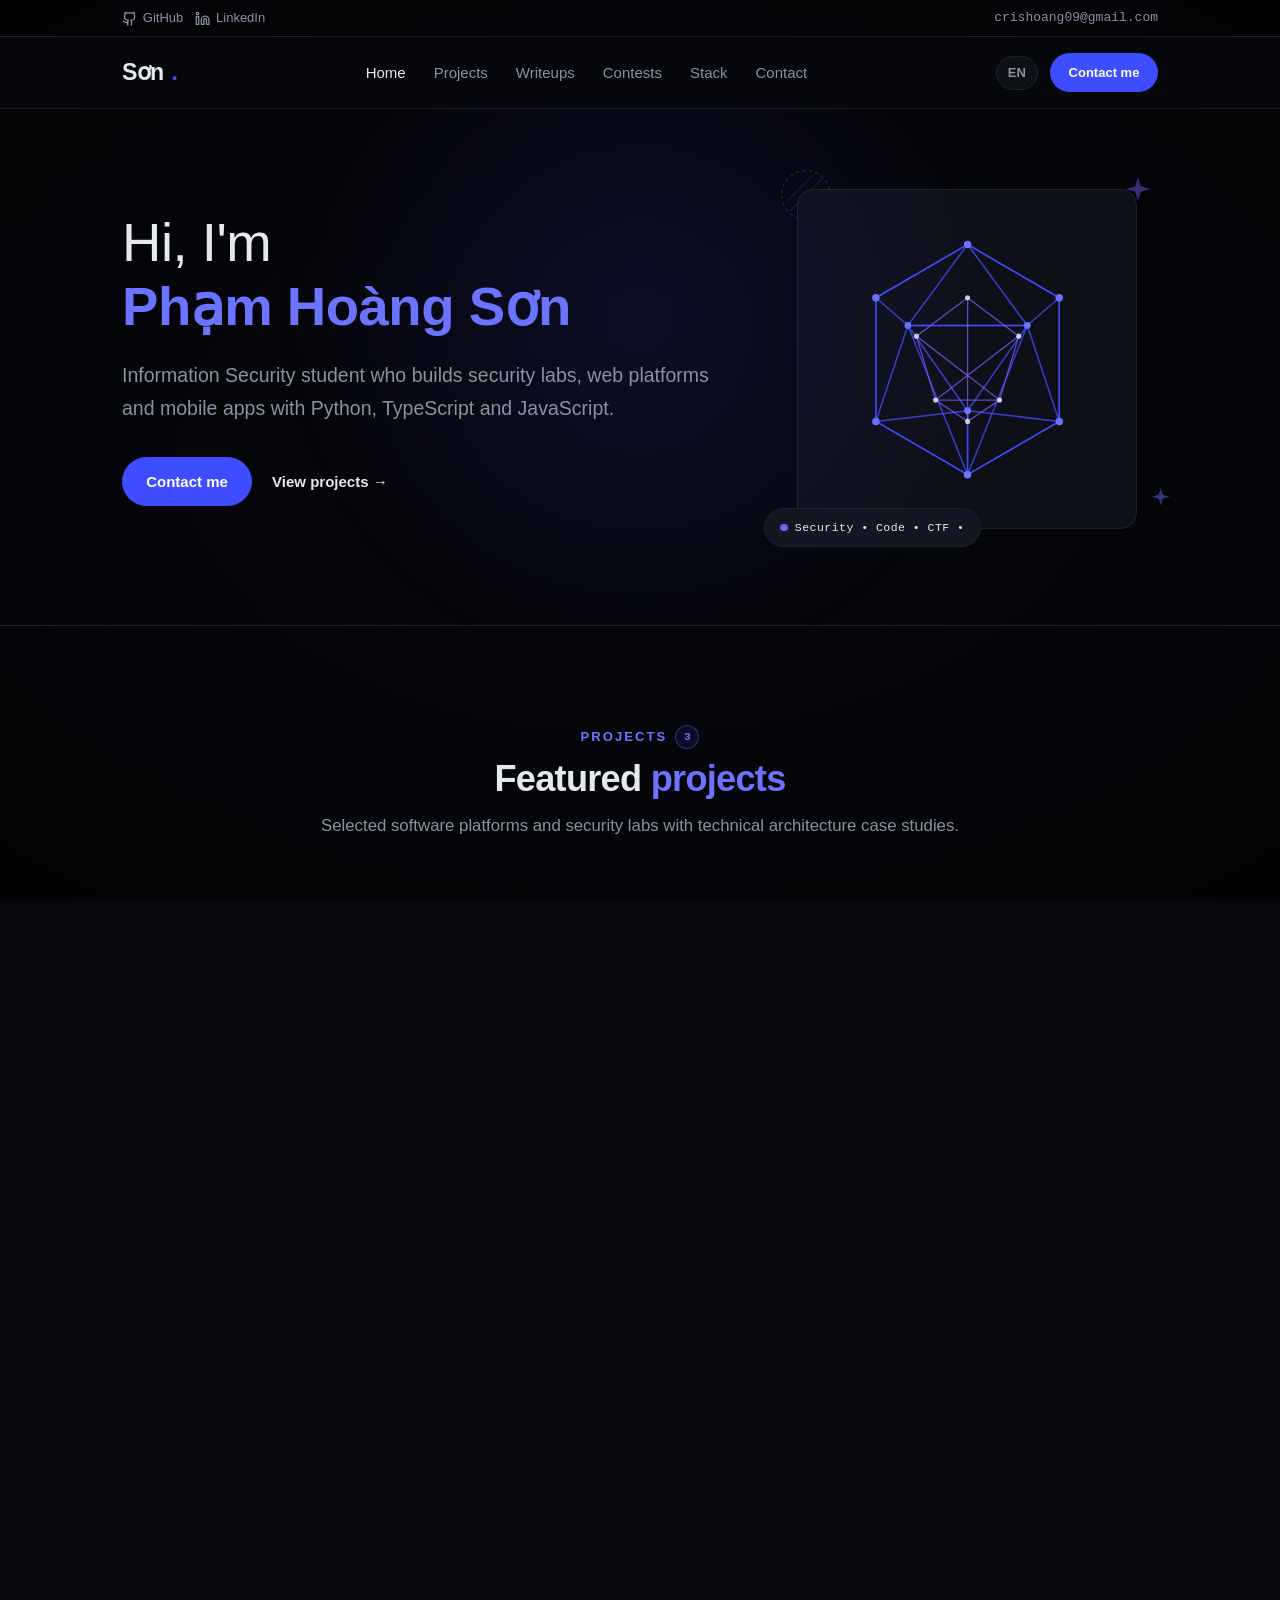
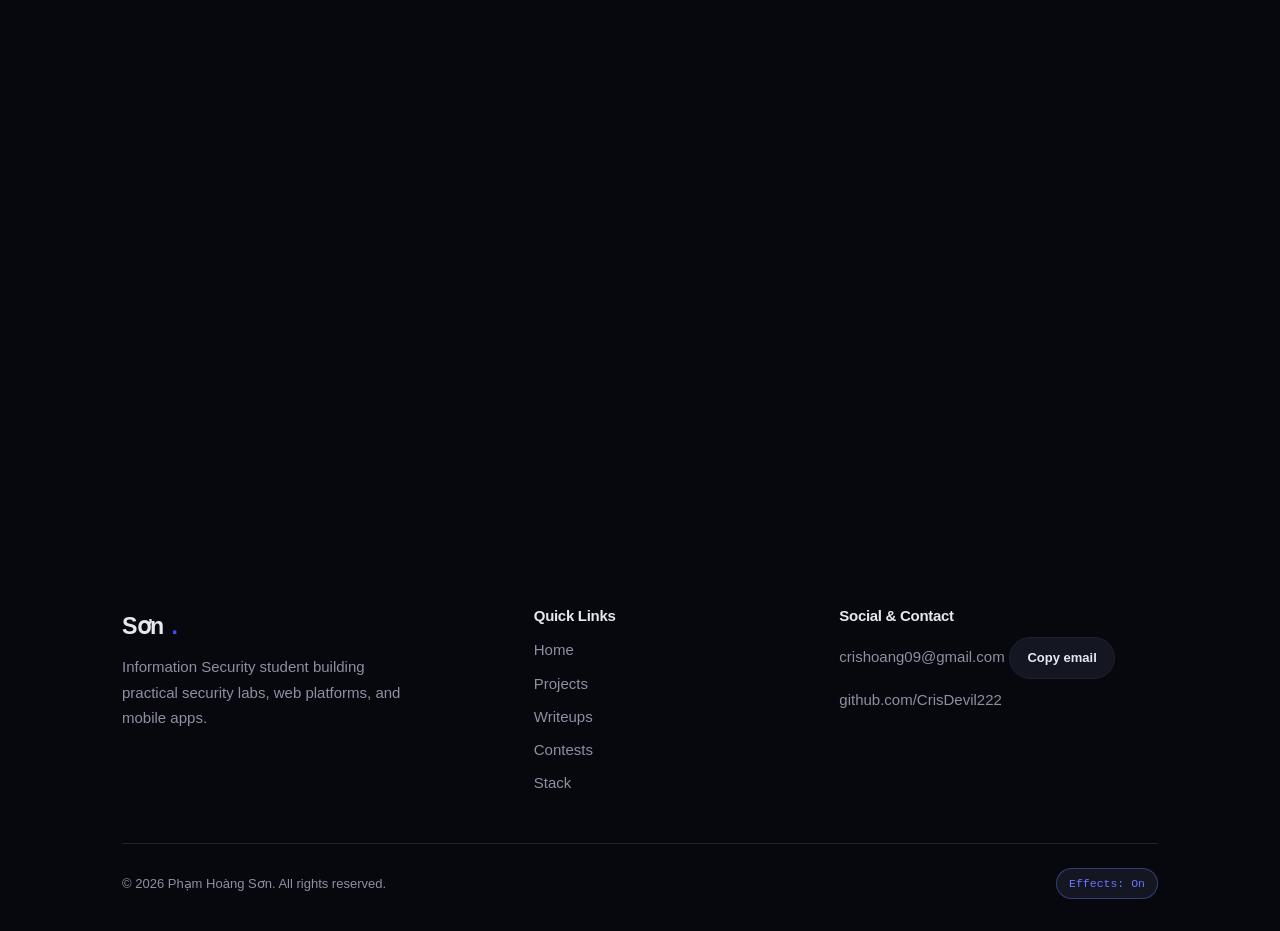
<file: index.html>
<!DOCTYPE html>
<html lang="en">
<head>
  <meta charset="UTF-8">
  <meta name="viewport" content="width=device-width, initial-scale=1.0">
  <meta http-equiv="Content-Security-Policy" content="default-src 'self'; script-src 'self'; style-src 'self' https://fonts.googleapis.com; font-src 'self' https://fonts.gstatic.com; img-src 'self' data: https://crisdevil222.github.io; connect-src 'self' https://api.github.com; base-uri 'self'; form-action 'self'; object-src 'none'">
  <title>Phạm Hoàng Sơn | Information Security Student &amp; Developer</title>
  <meta name="description" content="Portfolio of Phạm Hoàng Sơn — Information Security student who builds security labs, web platforms and mobile apps with Python, TypeScript and JavaScript.">
  <meta name="author" content="Phạm Hoàng Sơn">
  <meta name="theme-color" content="#07080d">
  <link rel="canonical" href="https://crisdevil222.github.io/">
  <link rel="icon" href="favicon.svg" type="image/svg+xml">

  <!-- Open Graph -->
  <meta property="og:type" content="website">
  <meta property="og:site_name" content="Phạm Hoàng Sơn — Portfolio">
  <meta property="og:title" content="Phạm Hoàng Sơn | Information Security Student &amp; Developer">
  <meta property="og:description" content="Information Security student who builds security labs, web platforms and mobile apps with Python, TypeScript and JavaScript.">
  <meta property="og:url" content="https://crisdevil222.github.io/">
  <meta property="og:image" content="https://crisdevil222.github.io/og-image.png">
  <meta property="og:image:width" content="1200">
  <meta property="og:image:height" content="630">
  <meta property="og:image:alt" content="Phạm Hoàng Sơn — Information Security student and Developer">

  <!-- Twitter Card -->
  <meta name="twitter:card" content="summary_large_image">
  <meta name="twitter:title" content="Phạm Hoàng Sơn | Information Security Student &amp; Developer">
  <meta name="twitter:description" content="Information Security student who builds security labs, web platforms and mobile apps with Python, TypeScript and JavaScript.">
  <meta name="twitter:image" content="https://crisdevil222.github.io/og-image.png">

  <!-- Fonts: Space Grotesk (headings), Inter (body), JetBrains Mono (tech tags) -->
  <link rel="preconnect" href="https://fonts.googleapis.com">
  <link rel="preconnect" href="https://fonts.gstatic.com" crossorigin>
  <link rel="stylesheet" href="https://fonts.googleapis.com/css2?family=Inter:wght@400;500;600&amp;family=JetBrains+Mono:wght@400;500;600&amp;family=Space+Grotesk:wght@300;500;600;700&amp;display=swap">

  <!-- Stylesheets -->
  <link rel="stylesheet" href="assets/css/base.css">
  <link rel="stylesheet" href="assets/css/layout.css">
  <link rel="stylesheet" href="assets/css/components.css">

  <!-- JSON-LD Structured Data (Person) -->
  <script type="application/ld+json">
  {
    "@context": "https://schema.org",
    "@type": "Person",
    "name": "Phạm Hoàng Sơn",
    "url": "https://crisdevil222.github.io/",
    "jobTitle": "Information Security Student & Developer",
    "email": "mailto:crishoang09@gmail.com",
    "sameAs": [
      "https://github.com/CrisDevil222"
    ],
    "knowsAbout": [
      "Information Security",
      "Python",
      "TypeScript",
      "JavaScript",
      "Next.js",
      "Flask",
      "Docker",
      "PostgreSQL"
    ]
  }
  </script>
</head>
<body>
  <canvas id="code-rain-canvas" class="code-rain-canvas" aria-hidden="true"></canvas>
  <div class="code-rain-vignette" aria-hidden="true"></div>
  <a href="#main-content" class="skip-link" data-i18n="skipToContent">Skip to main content</a>
  <div id="scroll-progress" class="scroll-progress" aria-hidden="true"></div>

  <!-- 1. TOP UTILITY BAR -->
  <div class="utility-bar">
    <div class="container utility-inner">
      <div class="utility-socials">
        <a href="https://github.com/CrisDevil222" data-github-link class="utility-icon-link" target="_blank" rel="noopener noreferrer" aria-label="GitHub profile">
          <svg viewBox="0 0 24 24" fill="none" stroke="currentColor" stroke-width="2" stroke-linecap="round" stroke-linejoin="round" aria-hidden="true">
            <path d="M15 22v-4a4.8 4.8 0 0 0-1-3.5c3 0 6-2 6-5.5.08-1.25-.27-2.48-1-3.5.28-1.15.28-2.35 0-3.5 0 0-1 0-3 1.5-2.64-.5-5.36-.5-8 0C6 2 5 2 5 2c-.3 1.15-.3 2.35 0 3.5A5.403 5.403 0 0 0 4 9c0 3.5 3 5.5 6 5.5-.39.49-.68 1.05-.85 1.65-.17.6-.22 1.23-.15 1.85v4"></path>
            <path d="M9 18c-4.51 2-5-2-7-2"></path>
          </svg>
          <span>GitHub</span>
        </a>

        <a id="utility-linkedin" href="https://linkedin.com" class="utility-icon-link" target="_blank" rel="noopener noreferrer" aria-label="LinkedIn profile" hidden>
          <svg viewBox="0 0 24 24" fill="none" stroke="currentColor" stroke-width="2" stroke-linecap="round" stroke-linejoin="round" aria-hidden="true">
            <path d="M16 8a6 6 0 0 1 6 6v7h-4v-7a2 2 0 0 0-2-2 2 2 0 0 0-2 2v7h-4v-7a6 6 0 0 1 6-6z"></path>
            <rect x="2" y="9" width="4" height="12"></rect>
            <circle cx="4" cy="4" r="2"></circle>
          </svg>
          <span>LinkedIn</span>
        </a>
      </div>

      <div class="utility-right">
        <a href="#contact" data-mailto-link class="utility-email" data-email-text>crishoang09 [at] gmail.com</a>
      </div>
    </div>
  </div>

  <!-- 2. STICKY NAVBAR -->
  <header class="site-header">
    <div class="container nav-inner">
      <a href="#home" class="brand-logo" aria-label="Sơn — Home">
        <span>Sơn</span><span class="brand-dot" aria-hidden="true">.</span>
      </a>

      <nav aria-label="Primary">
        <ul id="nav-menu" class="nav-menu">
          <li><a href="#home" class="nav-link is-active" data-i18n="nav.home">Home</a></li>
          <li><a href="#projects" class="nav-link" data-i18n="nav.projects">Projects</a></li>
          <li><a href="#writeups" class="nav-link" data-i18n="nav.writeups">Writeups</a></li>
          <li><a href="#contests" class="nav-link" data-i18n="nav.contests">Contests</a></li>
          <li><a href="#stack" class="nav-link" data-i18n="nav.stack">Stack</a></li>
          <li><a href="#contact" class="nav-link" data-i18n="nav.contact">Contact</a></li>
        </ul>
      </nav>

      <div class="nav-actions">
        <button type="button" id="lang-toggle" class="lang-switch-btn" aria-label="Switch language to Vietnamese" data-i18n-aria="nav.toggleLang">
          <span id="lang-toggle-label">EN</span>
        </button>

        <a href="#contact" data-mailto-link class="btn-pill btn-pill-sm" data-i18n="nav.contactMe">Contact me</a>

        <button type="button" id="menu-toggle" class="menu-toggle" aria-expanded="false" aria-controls="nav-menu" aria-label="Toggle navigation menu" data-i18n-aria="nav.toggleMenu">
          <svg viewBox="0 0 24 24" width="20" height="20" fill="none" stroke="currentColor" stroke-width="2" stroke-linecap="round" stroke-linejoin="round" aria-hidden="true">
            <line x1="4" y1="6" x2="20" y2="6"></line>
            <line x1="4" y1="12" x2="20" y2="12"></line>
            <line x1="4" y1="18" x2="20" y2="18"></line>
          </svg>
        </button>
      </div>
    </div>
  </header>

  <main id="main-content">
    <!-- 3. HERO SECTION -->
    <section id="home" class="hero-section" aria-labelledby="hero-heading">
      <div class="container hero-grid">
        <div class="hero-content">
          <h1 id="hero-heading">
            <span class="hero-greeting" data-i18n="hero.greeting">Hi, I'm</span>
            <span id="hero-name" class="hero-name">Phạm Hoàng Sơn</span>
          </h1>

          <p id="hero-bio" class="hero-bio">
            Information Security student who builds security labs, web platforms and mobile apps with Python, TypeScript and JavaScript.
          </p>

          <div class="hero-actions">
            <a href="#contact" data-mailto-link class="btn-pill" data-i18n="hero.ctaPrimary">Contact me</a>
            <a href="#projects" class="link-arrow" data-i18n="hero.ctaSecondary">View projects →</a>
          </div>
        </div>

        <div class="hero-visual-wrap" aria-hidden="true">
          <!-- Static striped circle decoration -->
          <svg class="deco-striped-circle" viewBox="0 0 64 64" fill="none">
            <circle cx="32" cy="32" r="30" stroke="currentColor" stroke-width="1.5" stroke-dasharray="4 4"></circle>
            <line x1="12" y1="52" x2="52" y2="12" stroke="currentColor" stroke-width="1.2"></line>
            <line x1="8" y1="40" x2="40" y2="8" stroke="currentColor" stroke-width="1.2"></line>
            <line x1="24" y1="56" x2="56" y2="24" stroke="currentColor" stroke-width="1.2"></line>
          </svg>

          <!-- Static 4-point star decorations -->
          <svg class="deco-star deco-star-1" viewBox="0 0 24 24" fill="currentColor">
            <path d="M12 0L14.8 9.2L24 12L14.8 14.8L12 24L9.2 14.8L0 12L9.2 9.2L12 0Z"></path>
          </svg>
          <svg class="deco-star deco-star-2" viewBox="0 0 24 24" fill="currentColor">
            <path d="M12 0L14.8 9.2L24 12L14.8 14.8L12 24L9.2 14.8L0 12L9.2 9.2L12 0Z"></path>
          </svg>

          <div id="hero-3d-stage" class="hero-3d-stage">
            <svg id="hero-3d-fallback" class="hero-3d-fallback" viewBox="0 0 260 260" fill="none" aria-hidden="true">
              <!-- Outer Icosahedron Wireframe (#3d4dff) -->
              <g stroke="#3d4dff" stroke-width="1.4" stroke-opacity="0.78" stroke-linejoin="round">
                <polygon points="130,22 216,72 216,188 130,238 44,188 44,72"></polygon>
                <polygon points="130,22 186,98 74,98"></polygon>
                <polygon points="74,98 186,98 130,178"></polygon>
                <polygon points="44,72 74,98 44,188"></polygon>
                <polygon points="216,72 186,98 216,188"></polygon>
                <polygon points="44,188 130,178 130,238"></polygon>
                <polygon points="216,188 130,178 130,238"></polygon>
                <line x1="130" y1="22" x2="44" y2="72"></line>
                <line x1="130" y1="22" x2="216" y2="72"></line>
                <line x1="74" y1="98" x2="130" y2="238"></line>
                <line x1="186" y1="98" x2="130" y2="238"></line>
              </g>
              <!-- Inner Counter-Rotated Polyhedron (#7c5cff) -->
              <g stroke="#7c5cff" stroke-width="1.25" stroke-opacity="0.72" stroke-linejoin="round">
                <polygon points="130,72 178,108 160,168 100,168 82,108"></polygon>
                <line x1="130" y1="72" x2="130" y2="188"></line>
                <line x1="82" y1="108" x2="160" y2="168"></line>
                <line x1="178" y1="108" x2="100" y2="168"></line>
                <line x1="100" y1="168" x2="130" y2="188"></line>
                <line x1="160" y1="168" x2="130" y2="188"></line>
              </g>
              <!-- Glowing Vertex Nodes (#6a74ff) -->
              <g fill="#6a74ff">
                <circle cx="130" cy="22" r="3.5"></circle>
                <circle cx="216" cy="72" r="3.5"></circle>
                <circle cx="216" cy="188" r="3.5"></circle>
                <circle cx="130" cy="238" r="3.5"></circle>
                <circle cx="44" cy="188" r="3.5"></circle>
                <circle cx="44" cy="72" r="3.5"></circle>
                <circle cx="74" cy="98" r="3.2"></circle>
                <circle cx="186" cy="98" r="3.2"></circle>
                <circle cx="130" cy="178" r="3.2"></circle>
              </g>
              <g fill="#e6e8f0" fill-opacity="0.85">
                <circle cx="130" cy="72" r="2.4"></circle>
                <circle cx="178" cy="108" r="2.4"></circle>
                <circle cx="160" cy="168" r="2.4"></circle>
                <circle cx="100" cy="168" r="2.4"></circle>
                <circle cx="82" cy="108" r="2.4"></circle>
                <circle cx="130" cy="188" r="2.4"></circle>
              </g>
            </svg>
          </div>

          <div class="static-seal">
            <span class="static-seal-dot"></span>
            <span>Security • Code • CTF •</span>
          </div>
        </div>
      </div>
    </section>

    <!-- 4. PROJECTS + CASE STUDY SECTION -->
    <section id="projects" class="section reveal" aria-labelledby="projects-heading">
      <div class="container">
        <div class="section-header">
          <div class="kicker-row">
            <span class="section-kicker" data-i18n="projects.kicker">PROJECTS</span>
            <span id="projects-count-badge" class="kicker-count" data-count="3">3</span>
          </div>
          <h2 id="projects-heading" class="section-title">
            <span data-i18n="projects.titlePrefix">Featured </span><span class="text-primary" data-i18n="projects.titleHighlight">projects</span>
          </h2>
          <p class="section-desc" data-i18n="projects.desc">Selected software platforms and security labs with technical architecture case studies.</p>
        </div>

        <div id="projects-grid" class="projects-grid">
          <!-- Static fallback project 1 -->
          <article class="project-card">
            <div class="project-header">
              <div>
                <h3 class="project-title">CyberSec Lab</h3>
                <p class="project-tagline">Security Training &amp; Monitoring Platform</p>
              </div>
            </div>
            <ul class="tech-tags">
              <li class="tech-tag">Python</li>
              <li class="tech-tag">Flask</li>
              <li class="tech-tag">WebSocket</li>
              <li class="tech-tag">scikit-learn</li>
              <li class="tech-tag">Docker</li>
            </ul>
            <ul class="project-bullets">
              <li>Built a cybersecurity platform featuring Red Team labs (XSS, SQLi, Command Injection) and a Blue Team defense dashboard.</li>
              <li>Engineered real-time SOC monitoring over WebSocket alongside an ML-based phishing URL detector and port scanner.</li>
              <li>Secured the platform with TOTP 2FA and RBAC, containerized and deployed via Docker.</li>
            </ul>
            <div class="project-actions">
              <a href="https://github.com/CrisDevil222/cyber-sec-lab" class="btn-outline" target="_blank" rel="noopener noreferrer">Repository</a>
            </div>
            <details class="case-study">
              <summary>View case study</summary>
              <div class="case-study-body">
                <div class="case-study-block">
                  <h4>Problem</h4>
                  <p>Needed a unified environment for practicing offensive web vulnerabilities while observing defensive telemetry in real time.</p>
                </div>
                <div class="case-study-block">
                  <h4>Approach</h4>
                  <p>Separated Red Team vulnerable labs from the Blue Team SOC dashboard and connected live event streams over WebSocket.</p>
                </div>
                <div class="case-study-block">
                  <h4>Key decisions</h4>
                  <p>Implemented TOTP 2FA + RBAC for access control, integrated a scikit-learn model for phishing URL detection alongside a port scanner, and packaged the stack with Docker.</p>
                </div>
              </div>
            </details>
          </article>

          <!-- Static fallback project 2 -->
          <article class="project-card">
            <div class="project-header">
              <div>
                <h3 class="project-title">Math AI Lab</h3>
                <p class="project-tagline">2D/3D Math Visualization Mobile App</p>
              </div>
            </div>
            <ul class="tech-tags">
              <li class="tech-tag">JavaScript</li>
              <li class="tech-tag">Capacitor</li>
              <li class="tech-tag">Swift</li>
              <li class="tech-tag">Groq API</li>
              <li class="tech-tag">GitHub Actions</li>
            </ul>
            <ul class="project-bullets">
              <li>Cross-platform iOS/Android mobile app featuring an interactive 3D spatial geometry viewer and advanced 2D graphing calculator.</li>
              <li>Integrated an LLM assistant (Groq API) to construct 3D geometry scenes from Vietnamese prompts alongside symbolic calculus analysis.</li>
              <li>Authored native Swift plugins for iOS and automated .ipa/.apk release pipelines using GitHub Actions CI/CD.</li>
            </ul>
            <div class="project-actions">
              <a href="https://github.com/CrisDevil222/Math-AI-Lab" class="btn-outline" target="_blank" rel="noopener noreferrer">Repository</a>
            </div>
            <details class="case-study">
              <summary>View case study</summary>
              <div class="case-study-body">
                <div class="case-study-block">
                  <h4>Problem</h4>
                  <p>Visualizing 3D spatial geometry and calculus functions on mobile devices is often cumbersome without natural language input.</p>
                </div>
                <div class="case-study-block">
                  <h4>Approach</h4>
                  <p>Built a cross-platform iOS/Android app with Capacitor combining 3D spatial rendering, 2D graphing, calculus analysis, and an LLM assistant.</p>
                </div>
                <div class="case-study-block">
                  <h4>Key decisions</h4>
                  <p>Used Groq API to generate 3D geometry from Vietnamese prompts, wrote custom Swift plugins for iOS, and automated .ipa/.apk builds via GitHub Actions CI/CD.</p>
                </div>
              </div>
            </details>
          </article>

          <!-- Static fallback project 3 -->
          <article class="project-card">
            <div class="project-header">
              <div>
                <h3 class="project-title">Transport Management System (TMS)</h3>
                <p class="project-tagline">Client Project — Container Logistics Platform</p>
              </div>
              <div class="project-meta-badges">
                <span class="meta-pill meta-pill-client">Client project – demo upon request</span>
              </div>
            </div>
            <ul class="tech-tags">
              <li class="tech-tag">TypeScript</li>
              <li class="tech-tag">Next.js 14+</li>
              <li class="tech-tag">Prisma</li>
              <li class="tech-tag">PostgreSQL</li>
            </ul>
            <ul class="project-bullets">
              <li>Developed a custom logistics platform replacing manual spreadsheet workflows for a container transport business.</li>
              <li>Built core operational modules: shipment tracking, vehicle dispatch, and customer management with dynamic filtering.</li>
              <li>Worked directly with the client to implement automated PDF transport orders and invoice export features.</li>
            </ul>
            <div class="project-actions">
              <a href="#contact" data-mailto-link class="btn-outline">Contact for demo</a>
            </div>
            <details class="case-study">
              <summary>View case study</summary>
              <div class="case-study-body">
                <div class="case-study-block">
                  <h4>Problem</h4>
                  <p>Manual spreadsheet workflows made container tracking, vehicle dispatch, and invoice generation slow and difficult to manage.</p>
                </div>
                <div class="case-study-block">
                  <h4>Approach</h4>
                  <p>Designed a centralized web application with Next.js 14+ and PostgreSQL covering shipment lifecycle tracking, dispatch, and customer records.</p>
                </div>
                <div class="case-study-block">
                  <h4>Key decisions</h4>
                  <p>Used TypeScript and Prisma ORM with PostgreSQL for type-safe data access, added dynamic filtering, and built automated PDF transport orders and billing exports directly from client requirements.</p>
                </div>
              </div>
            </details>
          </article>
        </div>
      </div>
    </section>

    <!-- 5. CTF WRITEUPS SECTION -->
    <section id="writeups" class="section reveal" aria-labelledby="writeups-heading">
      <div class="container">
        <div class="section-header">
          <span class="section-kicker" data-i18n="writeups.kicker">CTF WRITEUPS</span>
          <h2 id="writeups-heading" class="section-title">
            <span data-i18n="writeups.titlePrefix">Technical </span><span class="text-primary" data-i18n="writeups.titleHighlight">writeups</span>
          </h2>
          <p class="section-desc" data-i18n="writeups.desc">Challenge breakdowns and exploit analyses across Web, Forensics, PWN, Reverse Engineering, and AI.</p>
        </div>

        <div class="writeups-controls">
          <div id="writeup-event-filters" class="event-counters" role="group" aria-label="Filter writeups by contest"></div>
          <div id="writeup-category-filters" class="filter-row" role="group" aria-label="Filter writeups by category"></div>
        </div>

        <div id="writeups-list" class="writeups-list">
          <article class="writeup-card">
            <div class="writeup-top">
              <div class="writeup-badges">
                <span class="badge-event">Hacktheon Sejong 2026</span>
                <span class="badge-category">Forensics / Misc</span>
              </div>
              <span class="badge-lang">EN</span>
            </div>
            <h3 class="writeup-title">Plottergeist (Acoustic Side-Channel)</h3>
            <p class="writeup-summary">Reconstructed the flag drawn by a CoreXY plotter by decoding stepper motor packets from a PCAP capture and using audio RMS energy to separate active pen strokes from travel moves.</p>
            <div class="writeup-bottom">
              <ul class="tech-tags">
                <li class="tech-tag">Python</li>
                <li class="tech-tag">Scapy</li>
                <li class="tech-tag">SciPy</li>
                <li class="tech-tag">NumPy</li>
                <li class="tech-tag">Matplotlib</li>
              </ul>
              <a href="https://app.notion.com/p/Forensics-Plottergeist-Acoustic-Side-Channel-Writeup-34d95c7f0a5f80829873f880eae816bd" class="link-arrow" target="_blank" rel="noopener noreferrer">Read writeup →</a>
            </div>
          </article>

          <article class="writeup-card">
            <div class="writeup-top">
              <div class="writeup-badges">
                <span class="badge-event">Hacktheon Sejong 2026</span>
                <span class="badge-category">Web</span>
              </div>
              <span class="badge-lang">EN</span>
            </div>
            <h3 class="writeup-title">SQL Injection – Bypass Login</h3>
            <p class="writeup-summary">Bypassed admin authentication caused by raw f-string SQL query concatenation, documented alongside the remediation using parameterized queries.</p>
            <div class="writeup-bottom">
              <ul class="tech-tags">
                <li class="tech-tag">Python (Flask)</li>
                <li class="tech-tag">SQLite</li>
              </ul>
              <a href="https://app.notion.com/p/Hacktheon-Sejong-2026-34d95c7f0a5f80648a36d2a7a29f72c3" class="link-arrow" target="_blank" rel="noopener noreferrer">Read writeup →</a>
            </div>
          </article>

          <article class="writeup-card">
            <div class="writeup-top">
              <div class="writeup-badges">
                <span class="badge-event">Hacktheon Sejong 2026</span>
                <span class="badge-category">Web</span>
              </div>
              <span class="badge-lang">EN</span>
            </div>
            <h3 class="writeup-title">Dark Harbor</h3>
            <p class="writeup-summary">Chained an SSRF via the build-runner redirect mechanism with a URL-encoding handling flaw across a polyglot microservice architecture to read internal files behind the proxy.</p>
            <div class="writeup-bottom">
              <ul class="tech-tags">
                <li class="tech-tag">Rust proxy</li>
                <li class="tech-tag">Node.js/Fastify</li>
                <li class="tech-tag">Go</li>
                <li class="tech-tag">Python/FastAPI</li>
              </ul>
              <a href="https://app.notion.com/p/Hacktheon-Sejong-2026-34d95c7f0a5f80648a36d2a7a29f72c3" class="link-arrow" target="_blank" rel="noopener noreferrer">Read writeup →</a>
            </div>
          </article>

          <article class="writeup-card">
            <div class="writeup-top">
              <div class="writeup-badges">
                <span class="badge-event">Hacktheon Sejong 2026</span>
                <span class="badge-category">AI / Misc</span>
              </div>
              <span class="badge-lang">EN</span>
            </div>
            <h3 class="writeup-title">Voice Clone</h3>
            <p class="writeup-summary">Performed zero-shot voice cloning from 5 reference audio samples to pass both speaker similarity and speech-to-text verification thresholds (&gt; 0.8).</p>
            <div class="writeup-bottom">
              <ul class="tech-tags">
                <li class="tech-tag">Python</li>
                <li class="tech-tag">Coqui TTS (YourTTS)</li>
                <li class="tech-tag">FFmpeg</li>
                <li class="tech-tag">Miniconda</li>
              </ul>
              <a href="https://app.notion.com/p/Hacktheon-Sejong-2026-34d95c7f0a5f80648a36d2a7a29f72c3" class="link-arrow" target="_blank" rel="noopener noreferrer">Read writeup →</a>
            </div>
          </article>

          <article class="writeup-card">
            <div class="writeup-top">
              <div class="writeup-badges">
                <span class="badge-event">Hacktheon Sejong 2026</span>
                <span class="badge-category">PWN · 250 pts</span>
              </div>
              <span class="badge-lang">EN</span>
            </div>
            <h3 class="writeup-title">Immutable</h3>
            <p class="writeup-summary">Exploited a stack buffer overflow via unbounded scanf("%s") to overwrite an adjacent local variable, bypass the check, and spawn a shell.</p>
            <div class="writeup-bottom">
              <ul class="tech-tags">
                <li class="tech-tag">Python</li>
                <li class="tech-tag">netcat</li>
              </ul>
              <a href="https://app.notion.com/p/Hacktheon-Sejong-2026-34d95c7f0a5f80648a36d2a7a29f72c3" class="link-arrow" target="_blank" rel="noopener noreferrer">Read writeup →</a>
            </div>
          </article>

          <article class="writeup-card">
            <div class="writeup-top">
              <div class="writeup-badges">
                <span class="badge-event">Hacktheon Sejong 2026</span>
                <span class="badge-category">Reverse Engineering</span>
              </div>
              <span class="badge-lang">EN</span>
            </div>
            <h3 class="writeup-title">Recover It!</h3>
            <p class="writeup-summary">Reverse-engineered an index-based XOR transformation over static data tables in the binary and wrote a Python solver to recover the valid input string.</p>
            <div class="writeup-bottom">
              <ul class="tech-tags">
                <li class="tech-tag">Ghidra</li>
                <li class="tech-tag">Python</li>
              </ul>
              <a href="https://app.notion.com/p/Hacktheon-Sejong-2026-34d95c7f0a5f80648a36d2a7a29f72c3" class="link-arrow" target="_blank" rel="noopener noreferrer">Read writeup →</a>
            </div>
          </article>

          <article class="writeup-card">
            <div class="writeup-top">
              <div class="writeup-badges">
                <span class="badge-event">BKISC CTF 2026</span>
                <span class="badge-category">Forensics / Memory Analysis · 280 pts · Medium</span>
              </div>
              <span class="badge-lang">VI</span>
            </div>
            <h3 class="writeup-title">Beautiful Memory</h3>
            <p class="writeup-summary">Analyzed a Windows 10 memory dump, extracting the real flag encoded in UTF-16LE strings while filtering out decoy ASCII flags.</p>
            <div class="writeup-bottom">
              <ul class="tech-tags">
                <li class="tech-tag">file</li>
                <li class="tech-tag">strings</li>
                <li class="tech-tag">Volatility 2</li>
              </ul>
              <a href="https://app.notion.com/p/BKISC-CTF-2026-2a495c7f0a5f80919218c5f149edfa35" class="link-arrow" target="_blank" rel="noopener noreferrer">Read writeup →</a>
            </div>
          </article>

          <article class="writeup-card">
            <div class="writeup-top">
              <div class="writeup-badges">
                <span class="badge-event">BKISC CTF 2026</span>
                <span class="badge-category">Digital Forensics / Network Analysis · 275 pts · Medium–Hard</span>
              </div>
              <span class="badge-lang">VI</span>
            </div>
            <h3 class="writeup-title">Lookout</h3>
            <p class="writeup-summary">Reconstructed a multi-stage attack chain from a malicious Excel DDE payload to PowerShell and Outlook WebView (Specula) C2 persistence, decrypting RC4 traffic.</p>
            <div class="writeup-bottom">
              <ul class="tech-tags">
                <li class="tech-tag">FTK Imager</li>
                <li class="tech-tag">Python</li>
              </ul>
              <a href="https://app.notion.com/p/BKISC-CTF-2026-2a495c7f0a5f80919218c5f149edfa35" class="link-arrow" target="_blank" rel="noopener noreferrer">Read writeup →</a>
            </div>
          </article>
        </div>
      </div>
    </section>

    <!-- 6. CONTESTS TIMELINE SECTION -->
    <section id="contests" class="section reveal" aria-labelledby="contests-heading">
      <div class="container">
        <div class="section-header">
          <span class="section-kicker" data-i18n="contests.kicker">CONTESTS</span>
          <h2 id="contests-heading" class="section-title">
            <span data-i18n="contests.titlePrefix">Competitions &amp; </span><span class="text-primary" data-i18n="contests.titleHighlight">hackathons</span>
          </h2>
          <p class="section-desc" data-i18n="contests.desc">Academic cybersecurity contests, CTF tournaments, and engineering hackathons.</p>
        </div>

        <div class="contests-wrap">
          <ol id="contests-timeline" class="timeline">
            <li class="timeline-item">
              <span class="timeline-dot" aria-hidden="true"></span>
              <div class="timeline-head">
                <h3 class="timeline-title">Cybersecurity Student Contest Vietnam (CSCV)</h3>
                <span class="timeline-years">2025, 2026</span>
              </div>
              <p class="timeline-desc">National student cybersecurity competition featuring Jeopardy and Attack-Defense CTF rounds.</p>
            </li>
            <li class="timeline-item">
              <span class="timeline-dot" aria-hidden="true"></span>
              <div class="timeline-head">
                <h3 class="timeline-title">RMIT Hackathon</h3>
                <span class="timeline-years">2025, 2026</span>
              </div>
              <p class="timeline-desc">2025 (Certificate of Participation), 2026 — Team software engineering and rapid prototyping competition.</p>
              <details class="case-study contest-project-details">
                <summary>View hackathon project &amp; case study</summary>
                <div class="contest-project-body">
                  <div class="contest-project-header">
                    <h4 class="contest-project-title">ClubFund Guard</h4>
                    <p class="contest-project-category">Challenge 2 "UNLOCKED" by Tide (Prototype with TideCloak, where no single admin, organization, or AI can bypass the rules).</p>
                  </div>
                  <p class="contest-project-summary">
                    AI assistant for student club finances: AI reads ledgers and drafts expense proposals but NEVER executes transactions autonomously; funds can only be disbursed after approval from 2 out of 3 managers. Spending authority is a designated role; granting this role creates a TideCloak change request requiring a 2/3 administrator quorum approved from their respective browsers in Tide enclaves. The API verifies DPoP-bound tokens and returns 403 if the role is missing, leaving an immutable audit trail.
                  </p>
                  <div class="contest-project-limitations">
                    <strong>Limitations: </strong>
                    <span>AI assistant is a rule-based mock implementation, and financial data is simulated. Real LLMs and live money are not integrated.</span>
                  </div>
                  <ul class="tech-tags">
                    <li class="tech-tag">TideCloak</li>
                    <li class="tech-tag">Next.js</li>
                    <li class="tech-tag">Node.js</li>
                    <li class="tech-tag">JavaScript</li>
                    <li class="tech-tag">Docker</li>
                  </ul>
                  <div class="project-actions">
                    <a href="https://tide.org/unlocked/" class="btn-outline" target="_blank" rel="noopener noreferrer">Event page</a>
                    <a href="https://github.com/CrisDevil222/hackathon" class="btn-outline" target="_blank" rel="noopener noreferrer">Repo</a>
                    <a href="https://github.com/CrisDevil222/hackathon/blob/main/Video.mp4" class="btn-pill btn-pill-sm" target="_blank" rel="noopener noreferrer">Demo video</a>
                  </div>
                  <div class="case-study-body">
                    <div class="case-study-block">
                      <h4>Problem</h4>
                      <p>Student clubs traditionally rely on a single treasurer, and autonomous AI acting alone only magnifies operational risk.</p>
                    </div>
                    <div class="case-study-block">
                      <h4>Approach</h4>
                      <p>Separated operational responsibilities: AI drafts proposals, humans make governance decisions, and cryptography enforces authorization.</p>
                    </div>
                    <div class="case-study-block">
                      <h4>Key decisions</h4>
                      <p>Treated disbursement authority as an explicit role, utilized TideCloak's 2/3 decentralized quorum instead of trusted server flags, and validated DPoP cryptographic tokens at the API gateway.</p>
                    </div>
                  </div>
                </div>
              </details>
            </li>
            <li class="timeline-item">
              <span class="timeline-dot" aria-hidden="true"></span>
              <div class="timeline-head">
                <h3 class="timeline-title">Hacktheon Sejong 2026</h3>
                <span class="timeline-years">2026</span>
              </div>
              <p class="timeline-desc">International university cybersecurity competition covering Web, Forensics, PWN, Reverse Engineering, and AI challenges.</p>
              <a href="#writeups" class="timeline-writeup-link">6 challenge writeups (Web, Forensics, PWN, Reverse, AI) →</a>
            </li>
            <li class="timeline-item">
              <span class="timeline-dot" aria-hidden="true"></span>
              <div class="timeline-head">
                <h3 class="timeline-title">BKISC CTF 2026</h3>
                <span class="timeline-years">2026</span>
              </div>
              <p class="timeline-desc">Capture The Flag competition focusing on Memory Forensics, Disk Forensics, and Network Incident Analysis.</p>
              <a href="#writeups" class="timeline-writeup-link">2 forensics writeups →</a>
            </li>
            <li class="timeline-item">
              <span class="timeline-dot" aria-hidden="true"></span>
              <div class="timeline-head">
                <h3 class="timeline-title">Other Domestic &amp; International CTF Competitions</h3>
                <span class="timeline-years">Ongoing</span>
              </div>
              <p class="timeline-desc">Regularly practicing and competing in Web Exploitation, Reverse Engineering, and Digital Forensics.</p>
            </li>
          </ol>
        </div>
      </div>
    </section>

    <!-- 7. STACK (4 SPECIALITY CARDS) -->
    <section id="stack" class="section reveal" aria-labelledby="stack-heading">
      <div class="container">
        <div class="section-header">
          <span class="section-kicker" data-i18n="stack.kicker">SPECIALITIES</span>
          <h2 id="stack-heading" class="section-title">
            <span data-i18n="stack.titlePrefix">Tech </span><span class="text-primary" data-i18n="stack.titleHighlight">stack</span>
          </h2>
          <p class="section-desc" data-i18n="stack.desc">Languages, frameworks, database systems, and developer tooling used across my work.</p>
        </div>

        <div id="stack-grid" class="stack-grid">
          <div class="speciality-card">
            <div class="speciality-icon" aria-hidden="true">
              <svg viewBox="0 0 24 24" fill="none" stroke="currentColor" stroke-width="2" stroke-linecap="round" stroke-linejoin="round"><path d="m16 18 6-6-6-6"></path><path d="m8 6-6 6 6 6"></path></svg>
            </div>
            <h3 class="speciality-title">Languages</h3>
            <ul class="tech-tags">
              <li class="tech-tag">Python</li>
              <li class="tech-tag">TypeScript</li>
              <li class="tech-tag">JavaScript</li>
              <li class="tech-tag">SQL</li>
              <li class="tech-tag">Swift</li>
            </ul>
          </div>

          <div class="speciality-card">
            <div class="speciality-icon" aria-hidden="true">
              <svg viewBox="0 0 24 24" fill="none" stroke="currentColor" stroke-width="2" stroke-linecap="round" stroke-linejoin="round"><path d="m12 2 10 5-10 5-10-5 10-5Z"></path><path d="m2 12 10 5 10-5"></path><path d="m2 17 10 5 10-5"></path></svg>
            </div>
            <h3 class="speciality-title">Frameworks &amp; Libs</h3>
            <ul class="tech-tags">
              <li class="tech-tag">Flask</li>
              <li class="tech-tag">Next.js</li>
              <li class="tech-tag">Node.js</li>
              <li class="tech-tag">Prisma</li>
              <li class="tech-tag">scikit-learn</li>
              <li class="tech-tag">Capacitor</li>
              <li class="tech-tag">WebSocket</li>
            </ul>
          </div>

          <div class="speciality-card">
            <div class="speciality-icon" aria-hidden="true">
              <svg viewBox="0 0 24 24" fill="none" stroke="currentColor" stroke-width="2" stroke-linecap="round" stroke-linejoin="round"><path d="M12 8c4.97 0 9-1.34 9-3s-4.03-3-9-3-9 1.34-9 3 4.03 3 9 3Z"></path><path d="M3 5v14c0 1.66 4.03 3 9 3s9-1.34 9-3V5"></path><path d="M3 12c0 1.66 4.03 3 9 3s9-1.34 9-3"></path></svg>
            </div>
            <h3 class="speciality-title">Data</h3>
            <ul class="tech-tags">
              <li class="tech-tag">PostgreSQL</li>
            </ul>
          </div>

          <div class="speciality-card">
            <div class="speciality-icon" aria-hidden="true">
              <svg viewBox="0 0 24 24" fill="none" stroke="currentColor" stroke-width="2" stroke-linecap="round" stroke-linejoin="round"><path d="m4 17 6-6-6-6"></path><path d="M12 19h8"></path></svg>
            </div>
            <h3 class="speciality-title">DevOps &amp; Tools</h3>
            <ul class="tech-tags">
              <li class="tech-tag">Docker</li>
              <li class="tech-tag">Git</li>
              <li class="tech-tag">GitHub Actions (CI/CD)</li>
              <li class="tech-tag">Linux (Kali/Ubuntu)</li>
              <li class="tech-tag">VS Code</li>
              <li class="tech-tag">Groq API (LLM integration)</li>
            </ul>
          </div>
        </div>
      </div>
    </section>

    <!-- 8. PRE-FOOTER CTA BAND -->
    <section id="contact" class="cta-band reveal" aria-labelledby="cta-heading">
      <div class="container">
        <div class="cta-box">
          <h2 id="cta-heading" class="section-title">
            <span data-i18n="cta.titlePrefix">Want to </span><span class="text-primary" data-i18n="cta.titleHighlight">work together?</span>
          </h2>
          <p class="section-desc" data-i18n="cta.desc">Available for software engineering and information security internship opportunities.</p>
          <a href="#contact" data-mailto-link class="btn-pill" data-i18n="cta.button">Contact me</a>
        </div>
      </div>
    </section>
  </main>

  <!-- 9. MULTI-COLUMN FOOTER -->
  <footer class="site-footer">
    <div class="container">
      <div class="footer-grid">
        <div>
          <a href="#home" class="brand-logo" aria-label="Sơn — Home">
            <span>Sơn</span><span class="brand-dot" aria-hidden="true">.</span>
          </a>
          <p class="footer-tagline" data-i18n="footer.tagline">
            Information Security student building practical security labs, web platforms, and mobile apps.
          </p>
        </div>

        <div>
          <h3 class="footer-col-title" data-i18n="footer.quickLinks">Quick Links</h3>
          <ul class="footer-list">
            <li><a href="#home" data-i18n="nav.home">Home</a></li>
            <li><a href="#projects" data-i18n="nav.projects">Projects</a></li>
            <li><a href="#writeups" data-i18n="nav.writeups">Writeups</a></li>
            <li><a href="#contests" data-i18n="nav.contests">Contests</a></li>
            <li><a href="#stack" data-i18n="nav.stack">Stack</a></li>
          </ul>
        </div>

        <div>
          <h3 class="footer-col-title" data-i18n="footer.contactTitle">Social &amp; Contact</h3>
          <ul class="footer-list">
            <li>
              <a href="#contact" data-mailto-link data-email-text>crishoang09 [at] gmail.com</a>
              <button type="button" data-copy-email class="btn-outline" data-i18n="footer.copyEmail">Copy email</button>
              <span id="copy-status" class="copy-status" role="status" aria-live="polite"></span>
            </li>
            <li>
              <a href="https://github.com/CrisDevil222" data-github-link target="_blank" rel="noopener noreferrer">github.com/CrisDevil222</a>
            </li>
          </ul>
        </div>
      </div>

      <div class="footer-bottom">
        <p>&copy; 2026 Phạm Hoàng Sơn. <span data-i18n="footer.rights">All rights reserved.</span></p>
        <button type="button" id="effects-toggle" class="effects-toggle-btn" aria-pressed="true">Effects: On</button>
      </div>
    </div>
  </footer>

  <script src="assets/js/code-rain.js" defer></script>
  <script src="assets/js/effects.js" defer></script>
  <script src="assets/js/main.js" defer></script>
</body>
</html>
</file>
<file: assets/css/base.css>
/* ==========================================================================
   BASE.CSS — Minimalist Dark Indigo Design Tokens, Typography & Reset
   ========================================================================== */

:root {
  color-scheme: dark;

  /* Core Palette (Dark-only) */
  --bg: #07080d;
  --surface: #0e1017;
  --surface-2: #141722;
  --border: #1e2230;
  --text: #e6e8f0;
  --muted: #8b90a3;
  --primary: #3d4dff;
  --primary-soft: #6a74ff;
  --violet: #7c5cff;

  /* Supporting Tokens */
  --bg-glass: rgba(7, 8, 13, 0.88);
  --primary-tint: rgba(61, 77, 255, 0.12);
  --primary-border: rgba(106, 116, 255, 0.4);
  --violet-tint: rgba(124, 92, 255, 0.12);
  --success: #34d399;

  /* Fonts: Space Grotesk (headings), Inter (body), JetBrains Mono (tech tags) */
  --font-display: "Space Grotesk", -apple-system, BlinkMacSystemFont, "Segoe UI", sans-serif;
  --font-sans: "Inter", -apple-system, BlinkMacSystemFont, "Segoe UI", Roboto, sans-serif;
  --font-mono: "JetBrains Mono", ui-monospace, SFMono-Regular, Menlo, Consolas, monospace;

  /* Fluid Type Scale with clamp() */
  --text-xs: clamp(0.75rem, 0.72rem + 0.12vw, 0.8125rem);
  --text-sm: clamp(0.85rem, 0.82rem + 0.16vw, 0.9375rem);
  --text-base: clamp(0.96rem, 0.92rem + 0.18vw, 1.05rem);
  --text-lg: clamp(1.08rem, 1.01rem + 0.3vw, 1.22rem);
  --text-xl: clamp(1.22rem, 1.12rem + 0.45vw, 1.45rem);
  --text-2xl: clamp(1.65rem, 1.38rem + 1.1vw, 2.35rem);
  --text-hero: clamp(2.15rem, 1.65rem + 2.2vw, 3.5rem);

  /* Spacing System */
  --space-1: 0.25rem;
  --space-2: 0.5rem;
  --space-3: 0.75rem;
  --space-4: 1rem;
  --space-5: 1.25rem;
  --space-6: 1.5rem;
  --space-8: 2rem;
  --space-10: 2.5rem;
  --space-12: 3rem;
  --space-16: 4rem;
  --space-20: 5rem;
  --space-24: 6rem;

  /* Dimensions & Radii */
  --container-max: 1100px;
  --nav-height: 4.5rem;
  --radius-sm: 8px;
  --radius-md: 14px;
  --radius-lg: 16px;
  --radius-pill: 9999px;

  /* Short, Subtle Transitions (150–200ms) */
  --transition: 180ms ease;
}

/* Reset */
*,
*::before,
*::after {
  box-sizing: border-box;
  margin: 0;
  padding: 0;
}

html {
  scroll-behavior: smooth;
  scroll-padding-top: calc(var(--nav-height) + var(--space-4));
  -webkit-text-size-adjust: 100%;
  text-size-adjust: 100%;
}

body {
  min-height: 100vh;
  display: flex;
  flex-direction: column;
  background-color: var(--bg);
  color: var(--text);
  font-family: var(--font-sans);
  font-size: var(--text-base);
  line-height: 1.68;
  overflow-x: hidden;
}

/* Background code-rain canvas & central vignette */
.code-rain-canvas {
  position: fixed;
  inset: 0;
  width: 100vw;
  height: 100vh;
  z-index: -2;
  pointer-events: none;
}

.code-rain-vignette {
  position: fixed;
  inset: 0;
  width: 100vw;
  height: 100vh;
  z-index: -1;
  pointer-events: none;
  background: radial-gradient(
    ellipse 85% 75% at 50% 50%,
    rgba(7, 8, 13, 0.88) 0%,
    rgba(7, 8, 13, 0.65) 55%,
    rgba(7, 8, 13, 0.28) 100%
  );
}

main {
  flex: 1;
}

h1,
h2,
h3,
h4 {
  font-family: var(--font-display);
  line-height: 1.2;
  letter-spacing: -0.02em;
  color: var(--text);
}

a {
  color: var(--text);
  text-decoration: none;
  transition: color var(--transition), border-color var(--transition), background-color var(--transition);
}

a:hover {
  color: var(--primary-soft);
}

ul,
ol {
  list-style: none;
}

img,
svg {
  display: block;
  max-width: 100%;
}

button {
  font: inherit;
  color: inherit;
  background: none;
  border: none;
  cursor: pointer;
}

/* Keyboard Focus Ring */
:focus-visible {
  outline: 2px solid var(--primary-soft);
  outline-offset: 3px;
  border-radius: 4px;
}

/* Skip to Content Link */
.skip-link {
  position: fixed;
  top: -100%;
  left: var(--space-4);
  z-index: 1000;
  padding: var(--space-2) var(--space-5);
  background-color: var(--primary);
  color: #ffffff;
  font-family: var(--font-display);
  font-weight: 600;
  font-size: var(--text-sm);
  border-radius: var(--radius-pill);
  transition: top var(--transition);
}

.skip-link:focus {
  top: var(--space-3);
  color: #ffffff;
}

.sr-only {
  position: absolute;
  width: 1px;
  height: 1px;
  padding: 0;
  margin: -1px;
  overflow: hidden;
  clip: rect(0, 0, 0, 0);
  white-space: nowrap;
  border: 0;
}

::selection {
  background-color: var(--primary);
  color: #ffffff;
}

/* Subtle Scroll Reveal (Max 8px upward shift, once only) */
.reveal {
  opacity: 0;
  transform: translateY(8px);
  transition: opacity 280ms ease, transform 280ms ease;
}

.reveal.is-revealed {
  opacity: 1;
  transform: translateY(0);
}

/* Strictly disable all motion when prefers-reduced-motion: reduce */
@media (prefers-reduced-motion: reduce) {
  html {
    scroll-behavior: auto !important;
  }

  *,
  *::before,
  *::after {
    animation-duration: 0.01ms !important;
    animation-iteration-count: 1 !important;
    transition-duration: 0.01ms !important;
    scroll-behavior: auto !important;
  }

  .reveal {
    opacity: 1 !important;
    transform: none !important;
    transition: none !important;
  }
}
</file>
<file: assets/css/layout.css>
/* ==========================================================================
   LAYOUT.CSS — Utility Bar, Sticky Navbar, Section Grids & Multi-Column Footer
   ========================================================================== */

.container {
  width: 100%;
  max-width: var(--container-max);
  margin-inline: auto;
  padding-inline: var(--space-4);
}

@media (min-width: 768px) {
  .container {
    padding-inline: var(--space-8);
  }
}

/* --- 1. Top Utility Bar --- */
.utility-bar {
  background-color: transparent;
  border-bottom: 1px solid var(--border);
  font-size: var(--text-xs);
  color: var(--muted);
  padding-block: 0.45rem;
}

.utility-inner {
  display: flex;
  align-items: center;
  justify-content: space-between;
  gap: var(--space-4);
}

.utility-socials {
  display: flex;
  align-items: center;
  gap: var(--space-3);
}

.utility-icon-link {
  display: inline-flex;
  align-items: center;
  gap: 0.35rem;
  color: var(--muted);
  transition: color var(--transition);
}

.utility-icon-link:hover {
  color: var(--text);
}

.utility-icon-link svg {
  width: 0.95rem;
  height: 0.95rem;
}

.utility-right {
  display: flex;
  align-items: center;
  gap: var(--space-3);
  min-width: 0;
}

.utility-email {
  color: var(--muted);
  font-family: var(--font-mono);
  font-size: var(--text-xs);
  white-space: nowrap;
  overflow: hidden;
  text-overflow: ellipsis;
}

.utility-email:hover {
  color: var(--text);
}

/* --- 2. Sticky Navbar --- */
.site-header {
  position: sticky;
  top: 0;
  z-index: 100;
  height: var(--nav-height);
  background-color: var(--bg-glass);
  backdrop-filter: blur(12px);
  -webkit-backdrop-filter: blur(12px);
  border-bottom: 1px solid var(--border);
}

.nav-inner {
  height: 100%;
  display: flex;
  align-items: center;
  justify-content: space-between;
  gap: var(--space-4);
}

.brand-logo {
  display: inline-flex;
  align-items: center;
  gap: var(--space-2);
  font-family: var(--font-display);
  font-size: var(--text-xl);
  font-weight: 700;
  color: var(--text);
  letter-spacing: -0.03em;
}

.brand-logo:hover {
  color: var(--text);
}

.brand-dot {
  color: var(--primary);
}

.nav-menu {
  position: fixed;
  top: var(--nav-height);
  left: 0;
  right: 0;
  background-color: var(--surface);
  border-bottom: 1px solid var(--border);
  padding: var(--space-4);
  display: none;
  flex-direction: column;
  gap: var(--space-2);
}

.nav-menu.is-open {
  display: flex;
}

.nav-link {
  display: block;
  padding: var(--space-2) var(--space-3);
  font-size: var(--text-sm);
  font-weight: 500;
  color: var(--muted);
  border-radius: var(--radius-sm);
  transition: color var(--transition);
}

.nav-link:hover,
.nav-link.is-active {
  color: var(--text);
}

.nav-actions {
  display: flex;
  align-items: center;
  gap: var(--space-3);
}

.menu-toggle {
  display: inline-flex;
  align-items: center;
  justify-content: center;
  width: 2.4rem;
  height: 2.4rem;
  border-radius: var(--radius-sm);
  border: 1px solid var(--border);
  background-color: var(--surface);
  color: var(--text);
  transition: border-color var(--transition);
}

.menu-toggle:hover {
  border-color: var(--primary);
}

@media (min-width: 900px) {
  .menu-toggle {
    display: none;
  }

  .nav-menu {
    position: static;
    display: flex;
    flex-direction: row;
    align-items: center;
    background: transparent;
    border: none;
    padding: 0;
    gap: var(--space-1);
  }
}

/* --- Sections & Centered Section Headers --- */
.section {
  padding-block: var(--space-16);
  border-bottom: 1px solid var(--border);
}

@media (min-width: 768px) {
  .section {
    padding-block: var(--space-24);
  }
}

.section-header {
  text-align: center;
  max-width: 660px;
  margin-inline: auto;
  margin-bottom: var(--space-12);
}

.section-kicker {
  display: inline-block;
  font-family: var(--font-display);
  font-size: var(--text-xs);
  font-weight: 600;
  text-transform: uppercase;
  letter-spacing: 0.16em;
  color: var(--primary-soft);
  margin-bottom: var(--space-2);
}

.section-title {
  font-size: var(--text-2xl);
  font-weight: 700;
  color: var(--text);
  margin-bottom: var(--space-3);
}

.text-primary {
  color: var(--primary-soft);
}

.section-desc {
  color: var(--muted);
  font-size: var(--text-base);
}

/* --- 3. Hero Section Layout --- */
.hero-section {
  position: relative;
  padding-block: var(--space-12) var(--space-16);
  border-bottom: 1px solid var(--border);
  overflow: hidden;
}

@media (min-width: 768px) {
  .hero-section {
    padding-block: var(--space-20) var(--space-24);
  }
}

.hero-grid {
  display: grid;
  grid-template-columns: 1fr;
  gap: var(--space-10);
  align-items: center;
}

@media (min-width: 860px) {
  .hero-grid {
    grid-template-columns: 1.35fr 0.85fr;
    gap: var(--space-12);
  }
}

/* --- 4. Projects Grid --- */
.projects-grid {
  display: grid;
  grid-template-columns: 1fr;
  gap: var(--space-6);
}

/* --- 5. CTF Writeups List --- */
.writeups-list {
  display: flex;
  flex-direction: column;
  gap: var(--space-4);
}

/* --- 6. Contests Timeline --- */
.contests-wrap {
  max-width: 780px;
  margin-inline: auto;
}

/* --- 7. Tech Stack 4-Card Specialities Grid --- */
.stack-grid {
  display: grid;
  grid-template-columns: 1fr;
  gap: var(--space-6);
}

@media (min-width: 640px) {
  .stack-grid {
    grid-template-columns: repeat(2, 1fr);
  }
}

@media (min-width: 1024px) {
  .stack-grid {
    grid-template-columns: repeat(4, 1fr);
  }
}

/* --- 8. Pre-Footer CTA Band --- */
.cta-band {
  padding-block: var(--space-16);
  border-bottom: 1px solid var(--border);
}

/* --- 9. Multi-Column Footer --- */
.site-footer {
  background-color: transparent;
  padding-top: var(--space-16);
  padding-bottom: var(--space-8);
}

.footer-grid {
  display: grid;
  grid-template-columns: 1fr;
  gap: var(--space-8);
  padding-bottom: var(--space-12);
  border-bottom: 1px solid var(--border);
}

@media (min-width: 768px) {
  .footer-grid {
    grid-template-columns: 1.4fr 1fr 1.2fr;
    gap: var(--space-10);
  }
}

.footer-bottom {
  padding-top: var(--space-6);
  display: flex;
  flex-wrap: wrap;
  align-items: center;
  justify-content: space-between;
  gap: var(--space-4);
  font-size: var(--text-xs);
  color: var(--muted);
}
</file>
<file: assets/css/components.css>
/* ==========================================================================
   COMPONENTS.CSS — Buttons, Hero Frame, Cards, Case Study, Writeups & Stack
   ========================================================================== */

/* --- Buttons & Links --- */
.btn-pill {
  display: inline-flex;
  align-items: center;
  justify-content: center;
  gap: var(--space-2);
  padding: 0.7rem 1.45rem;
  background-color: var(--primary);
  color: #ffffff;
  font-family: var(--font-display);
  font-size: var(--text-sm);
  font-weight: 600;
  border-radius: var(--radius-pill);
  border: 1px solid var(--primary);
  transition: background-color var(--transition), border-color var(--transition);
  white-space: nowrap;
}

.btn-pill:hover {
  background-color: var(--primary-soft);
  border-color: var(--primary-soft);
  color: #ffffff;
}

.btn-pill-sm {
  padding: 0.48rem 1.1rem;
  font-size: var(--text-xs);
}

.btn-outline {
  display: inline-flex;
  align-items: center;
  justify-content: center;
  gap: var(--space-2);
  padding: 0.55rem 1.1rem;
  background-color: var(--surface-2);
  color: var(--text);
  font-family: var(--font-display);
  font-size: var(--text-xs);
  font-weight: 600;
  border-radius: var(--radius-pill);
  border: 1px solid var(--border);
  transition: border-color var(--transition), color var(--transition);
  white-space: nowrap;
}

.btn-outline:hover {
  border-color: var(--primary);
  color: var(--primary-soft);
}

.btn-outline svg,
.btn-pill svg {
  width: 0.95rem;
  height: 0.95rem;
  flex-shrink: 0;
}

.link-arrow {
  display: inline-flex;
  align-items: center;
  gap: 0.4rem;
  font-family: var(--font-display);
  font-size: var(--text-sm);
  font-weight: 600;
  color: var(--text);
  padding-block: 0.4rem;
  transition: color var(--transition);
}

.link-arrow:hover {
  color: var(--primary-soft);
}

.lang-switch-btn {
  display: inline-flex;
  align-items: center;
  justify-content: center;
  height: 2.15rem;
  padding-inline: 0.7rem;
  border-radius: var(--radius-pill);
  border: 1px solid var(--border);
  background-color: var(--surface);
  color: var(--muted);
  font-family: var(--font-display);
  font-size: var(--text-xs);
  font-weight: 600;
  transition: border-color var(--transition), color var(--transition);
}

.lang-switch-btn:hover {
  border-color: var(--primary);
  color: var(--text);
}

/* --- Hero Content & Monogram Portrait Frame --- */
.hero-content {
  position: relative;
  z-index: 2;
}

.hero-greeting {
  display: block;
  font-family: var(--font-display);
  font-weight: 300;
  font-size: var(--text-hero);
  color: var(--text);
  line-height: 1.15;
}

.hero-name {
  display: block;
  font-family: var(--font-display);
  font-weight: 700;
  font-size: var(--text-hero);
  color: var(--primary-soft);
  line-height: 1.15;
  margin-top: 0.1rem;
}

.hero-bio {
  margin-top: var(--space-5);
  margin-bottom: var(--space-8);
  color: var(--muted);
  font-size: var(--text-lg);
  max-width: 56ch;
}

.hero-actions {
  display: flex;
  flex-wrap: wrap;
  align-items: center;
  gap: var(--space-5);
}

/* Right Column 3D Stage & Static Icosahedron Fallback */
.hero-visual-wrap {
  position: relative;
  display: flex;
  justify-content: center;
  align-items: center;
}

.hero-3d-stage {
  position: relative;
  width: 100%;
  max-width: 340px;
  aspect-ratio: 1 / 1;
  background-color: var(--surface);
  border: 1px solid var(--border);
  border-radius: var(--radius-lg);
  display: flex;
  align-items: center;
  justify-content: center;
  overflow: hidden;
  transition: border-color var(--transition);
}

.hero-3d-stage:hover {
  border-color: var(--primary);
}

.hero-3d-fallback {
  width: 82%;
  height: 82%;
  opacity: 1;
  transition: opacity 200ms ease;
  pointer-events: none;
}

.hero-3d-fallback.is-hidden {
  opacity: 0;
}

.hero-3d-canvas {
  position: absolute;
  inset: 0;
  width: 100%;
  height: 100%;
  opacity: 0;
  transition: opacity 200ms ease;
  pointer-events: none;
}

.hero-3d-canvas.is-ready {
  opacity: 1;
}

/* Static Circular Seal Badge */
.static-seal {
  position: absolute;
  bottom: -1.1rem;
  left: -0.75rem;
  z-index: 3;
  display: inline-flex;
  align-items: center;
  gap: 0.45rem;
  padding: 0.55rem 0.95rem;
  background-color: var(--surface-2);
  border: 1px solid var(--border);
  border-radius: var(--radius-pill);
  font-family: var(--font-mono);
  font-size: 0.72rem;
  color: var(--text);
  letter-spacing: 0.04em;
}

.static-seal-dot {
  width: 0.45rem;
  height: 0.45rem;
  border-radius: var(--radius-pill);
  background-color: var(--violet);
}

/* Static Minimalist SVG Decorations (4-Point Stars & Striped Circle) */
.deco-star {
  position: absolute;
  color: var(--violet);
  opacity: 0.45;
  pointer-events: none;
}

.deco-star-1 {
  top: -0.75rem;
  right: 0.5rem;
  width: 1.5rem;
  height: 1.5rem;
}

.deco-star-2 {
  bottom: 1.5rem;
  right: -0.75rem;
  width: 1.1rem;
  height: 1.1rem;
  color: var(--primary-soft);
}

.deco-striped-circle {
  position: absolute;
  top: -1.25rem;
  left: 0.25rem;
  width: 3.25rem;
  height: 3.25rem;
  opacity: 0.25;
  pointer-events: none;
  color: var(--primary-soft);
}

/* --- Tech Tags (JetBrains Mono ONLY here) --- */
.tech-tags {
  display: flex;
  flex-wrap: wrap;
  gap: var(--space-2);
}

.tech-tag {
  display: inline-flex;
  align-items: center;
  padding: 0.22rem 0.65rem;
  background-color: var(--surface-2);
  border: 1px solid var(--border);
  border-radius: 6px;
  font-family: var(--font-mono);
  font-size: var(--text-xs);
  color: var(--text);
}

/* --- 4. Project Cards + <details> Case Study --- */
.project-card {
  background-color: var(--surface);
  border: 1px solid var(--border);
  border-radius: var(--radius-md);
  padding: var(--space-6);
  display: flex;
  flex-direction: column;
  gap: var(--space-4);
  transition: border-color var(--transition);
}

@media (min-width: 768px) {
  .project-card {
    padding: var(--space-8);
  }
}

.project-card:hover {
  border-color: var(--primary);
}

.project-header {
  display: flex;
  flex-wrap: wrap;
  align-items: flex-start;
  justify-content: space-between;
  gap: var(--space-3);
}

.project-title {
  font-size: var(--text-xl);
  font-weight: 700;
  color: var(--text);
  margin-bottom: 0.2rem;
}

.project-tagline {
  color: var(--muted);
  font-size: var(--text-sm);
}

.project-meta-badges {
  display: flex;
  flex-wrap: wrap;
  align-items: center;
  gap: var(--space-2);
}

.meta-pill {
  display: inline-flex;
  align-items: center;
  gap: 0.3rem;
  padding: 0.2rem 0.65rem;
  border-radius: var(--radius-pill);
  font-family: var(--font-mono);
  font-size: var(--text-xs);
  background-color: var(--surface-2);
  border: 1px solid var(--border);
  color: var(--muted);
}

.meta-pill-client {
  color: var(--primary-soft);
  border-color: var(--primary-border);
  background-color: var(--primary-tint);
}

.meta-pill svg {
  width: 0.8rem;
  height: 0.8rem;
  color: var(--primary-soft);
}

.project-bullets {
  display: flex;
  flex-direction: column;
  gap: var(--space-2);
}

.project-bullets li {
  position: relative;
  padding-left: var(--space-5);
  color: var(--text);
  font-size: var(--text-base);
}

.project-bullets li::before {
  content: "•";
  position: absolute;
  left: 0.25rem;
  color: var(--primary-soft);
  font-weight: 700;
}

.project-actions {
  display: flex;
  flex-wrap: wrap;
  align-items: center;
  gap: var(--space-3);
  padding-top: var(--space-2);
}

/* Native HTML <details> Case Study */
.case-study {
  margin-top: var(--space-2);
  border-top: 1px solid var(--border);
  padding-top: var(--space-4);
}

.case-study summary {
  display: inline-flex;
  align-items: center;
  gap: var(--space-2);
  font-family: var(--font-display);
  font-size: var(--text-sm);
  font-weight: 600;
  color: var(--primary-soft);
  cursor: pointer;
  user-select: none;
  list-style: none;
  transition: color var(--transition);
}

.case-study summary::-webkit-details-marker {
  display: none;
}

.case-study summary::after {
  content: "+";
  display: inline-flex;
  align-items: center;
  justify-content: center;
  width: 1.25rem;
  height: 1.25rem;
  border-radius: var(--radius-pill);
  background-color: var(--surface-2);
  border: 1px solid var(--border);
  font-family: var(--font-mono);
  font-size: var(--text-xs);
  color: var(--text);
}

.case-study[open] summary::after {
  content: "−";
  border-color: var(--primary);
  color: var(--primary-soft);
}

.case-study-body {
  margin-top: var(--space-4);
  padding: var(--space-5);
  background-color: var(--surface-2);
  border: 1px solid var(--border);
  border-radius: var(--radius-sm);
  display: grid;
  grid-template-columns: 1fr;
  gap: var(--space-4);
}

@media (min-width: 768px) {
  .case-study-body {
    grid-template-columns: repeat(3, 1fr);
  }
}

.case-study-block h4 {
  font-family: var(--font-display);
  font-size: var(--text-xs);
  text-transform: uppercase;
  letter-spacing: 0.08em;
  color: var(--primary-soft);
  margin-bottom: var(--space-1);
}

.case-study-block p {
  font-size: var(--text-sm);
  color: var(--muted);
  line-height: 1.6;
}

/* Contest Hackathon Project Details (<details>) */
.contest-project-details {
  margin-top: var(--space-4);
}

.contest-project-body {
  margin-top: var(--space-4);
  padding: var(--space-5);
  background-color: var(--surface-2);
  border: 1px solid var(--border);
  border-radius: var(--radius-sm);
  display: flex;
  flex-direction: column;
  gap: var(--space-4);
}

.contest-project-title {
  font-size: var(--text-lg);
  font-weight: 700;
  color: var(--text);
  margin-bottom: 0.15rem;
}

.contest-project-category {
  font-size: var(--text-xs);
  color: var(--primary-soft);
  font-family: var(--font-mono);
}

.contest-project-summary {
  font-size: var(--text-sm);
  color: var(--text);
  line-height: 1.6;
}

.contest-project-limitations {
  padding: var(--space-3) var(--space-4);
  background-color: rgba(61, 77, 255, 0.08);
  border: 1px solid var(--primary-border);
  border-radius: var(--radius-sm);
  font-size: var(--text-xs);
  color: var(--muted);
  line-height: 1.5;
}

.contest-project-limitations strong {
  color: var(--primary-soft);
}

/* --- 5. CTF Writeups Filters, Event Counters & Cards --- */
.writeups-controls {
  display: flex;
  flex-direction: column;
  gap: var(--space-4);
  margin-bottom: var(--space-8);
}

.event-counters {
  display: flex;
  flex-wrap: wrap;
  align-items: center;
  justify-content: center;
  gap: var(--space-3);
}

.filter-row {
  display: flex;
  flex-wrap: wrap;
  align-items: center;
  justify-content: center;
  gap: var(--space-2);
}

.filter-btn {
  padding: 0.4rem 0.95rem;
  border-radius: var(--radius-pill);
  border: 1px solid var(--border);
  background-color: var(--surface);
  color: var(--muted);
  font-family: var(--font-display);
  font-size: var(--text-xs);
  font-weight: 500;
  transition: border-color var(--transition), color var(--transition), background-color var(--transition);
}

.filter-btn:hover,
.filter-btn.is-active {
  border-color: var(--primary);
  color: var(--text);
  background-color: var(--primary-tint);
}

.filter-count {
  font-family: var(--font-mono);
  font-size: 0.7rem;
  color: var(--primary-soft);
  margin-left: 0.25rem;
}

.writeup-card {
  background-color: var(--surface);
  border: 1px solid var(--border);
  border-radius: var(--radius-md);
  padding: var(--space-5) var(--space-6);
  display: flex;
  flex-direction: column;
  gap: var(--space-3);
  transition: border-color var(--transition);
}

.writeup-card:hover {
  border-color: var(--primary);
}

.writeup-top {
  display: flex;
  flex-wrap: wrap;
  align-items: center;
  justify-content: space-between;
  gap: var(--space-2);
}

.writeup-badges {
  display: flex;
  flex-wrap: wrap;
  align-items: center;
  gap: var(--space-2);
}

.badge-event {
  padding: 0.18rem 0.65rem;
  border-radius: var(--radius-pill);
  background-color: var(--primary-tint);
  border: 1px solid var(--primary-border);
  color: var(--primary-soft);
  font-family: var(--font-display);
  font-size: var(--text-xs);
  font-weight: 600;
}

.badge-category {
  padding: 0.18rem 0.65rem;
  border-radius: var(--radius-pill);
  background-color: var(--surface-2);
  border: 1px solid var(--border);
  color: var(--text);
  font-family: var(--font-mono);
  font-size: var(--text-xs);
}

.badge-lang {
  padding: 0.15rem 0.5rem;
  border-radius: 4px;
  background-color: var(--violet-tint);
  border: 1px solid rgba(124, 92, 255, 0.35);
  color: var(--text);
  font-family: var(--font-mono);
  font-size: 0.7rem;
  font-weight: 600;
}

.writeup-title {
  font-size: var(--text-lg);
  font-weight: 700;
  color: var(--text);
}

.writeup-summary {
  color: var(--muted);
  font-size: var(--text-sm);
}

.writeup-bottom {
  display: flex;
  flex-wrap: wrap;
  align-items: center;
  justify-content: space-between;
  gap: var(--space-3);
  padding-top: var(--space-2);
}

/* --- 6. Contests Vertical Timeline --- */
.timeline {
  position: relative;
  padding-left: var(--space-6);
  border-left: 1px solid var(--border);
  display: flex;
  flex-direction: column;
  gap: var(--space-4);
}

.timeline-item {
  position: relative;
  background-color: var(--surface);
  border: 1px solid var(--border);
  border-radius: var(--radius-md);
  padding: var(--space-5);
  transition: border-color var(--transition);
}

.timeline-item:hover {
  border-color: var(--primary);
}

.timeline-dot {
  position: absolute;
  left: calc(-1 * var(--space-6) - 0.35rem);
  top: 1.55rem;
  width: 0.65rem;
  height: 0.65rem;
  border-radius: var(--radius-pill);
  background-color: var(--primary);
}

.timeline-head {
  display: flex;
  flex-wrap: wrap;
  align-items: center;
  justify-content: space-between;
  gap: var(--space-2);
  margin-bottom: var(--space-1);
}

.timeline-title {
  font-size: var(--text-lg);
  font-weight: 700;
}

.timeline-years {
  font-family: var(--font-mono);
  font-size: var(--text-xs);
  color: var(--primary-soft);
}

.timeline-desc {
  color: var(--muted);
  font-size: var(--text-sm);
}

.timeline-writeup-link {
  margin-top: var(--space-2);
  display: inline-flex;
  align-items: center;
  gap: 0.35rem;
  font-family: var(--font-display);
  font-size: var(--text-xs);
  font-weight: 600;
  color: var(--primary-soft);
}

.timeline-writeup-link:hover {
  color: var(--text);
}

/* --- 7. Stack Speciality Cards --- */
.speciality-card {
  background-color: var(--surface);
  border: 1px solid var(--border);
  border-radius: var(--radius-md);
  padding: var(--space-6);
  display: flex;
  flex-direction: column;
  gap: var(--space-4);
  transition: border-color var(--transition);
}

.speciality-card:hover {
  border-color: var(--primary);
}

.speciality-icon {
  width: 2.75rem;
  height: 2.75rem;
  border-radius: var(--radius-sm);
  background-color: var(--primary-tint);
  border: 1px solid var(--primary-border);
  color: var(--primary-soft);
  display: inline-flex;
  align-items: center;
  justify-content: center;
}

.speciality-icon svg {
  width: 1.3rem;
  height: 1.3rem;
}

.speciality-title {
  font-size: var(--text-lg);
  font-weight: 700;
}

/* --- 8. CTA Card --- */
.cta-box {
  background-color: var(--surface);
  border: 1px solid var(--border);
  border-radius: var(--radius-lg);
  padding: var(--space-10) var(--space-6);
  text-align: center;
  display: flex;
  flex-direction: column;
  align-items: center;
  gap: var(--space-4);
  transition: border-color var(--transition);
}

@media (min-width: 768px) {
  .cta-box {
    padding: var(--space-12) var(--space-10);
  }
}

.cta-box:hover {
  border-color: var(--primary);
}

/* --- 9. Footer Columns --- */
.footer-col-title {
  font-family: var(--font-display);
  font-size: var(--text-sm);
  font-weight: 700;
  color: var(--text);
  margin-bottom: var(--space-3);
}

.footer-tagline {
  color: var(--muted);
  font-size: var(--text-sm);
  margin-top: var(--space-2);
  max-width: 36ch;
}

.footer-list {
  display: flex;
  flex-direction: column;
  gap: var(--space-2);
  font-size: var(--text-sm);
}

.footer-list a {
  color: var(--muted);
}

.footer-list a:hover {
  color: var(--text);
}

.copy-status {
  font-family: var(--font-mono);
  font-size: var(--text-xs);
  color: var(--success);
  margin-left: var(--space-2);
}

/* --- Section 2c: Controlled Additional Effects --- */

/* B6. 2px Top Scroll Progress Bar */
.scroll-progress {
  position: fixed;
  top: 0;
  left: 0;
  width: 100%;
  height: 2px;
  z-index: 250;
  background: linear-gradient(90deg, var(--primary) 0%, var(--primary-soft) 100%);
  transform-origin: 0 50%;
  transform: scaleX(0);
  pointer-events: none;
}

html[data-effects="off"] .scroll-progress {
  display: none;
}

@supports (animation-timeline: scroll()) {
  @keyframes scroll-progress-scale {
    from {
      transform: scaleX(0);
    }
    to {
      transform: scaleX(1);
    }
  }

  html:not([data-effects="off"]) .scroll-progress {
    animation: scroll-progress-scale linear both;
    animation-timeline: scroll(root);
  }
}

/* B10. Kicker Count Pill */
.kicker-row {
  display: inline-flex;
  align-items: center;
  justify-content: center;
  gap: var(--space-2);
  margin-bottom: var(--space-2);
}

.kicker-row .section-kicker {
  margin-bottom: 0;
}

.kicker-count {
  display: inline-flex;
  align-items: center;
  justify-content: center;
  min-width: 1.5rem;
  padding: 0.08rem 0.48rem;
  border-radius: var(--radius-pill);
  background-color: var(--primary-tint);
  border: 1px solid var(--primary-border);
  font-family: var(--font-mono);
  font-size: 0.7rem;
  font-weight: 600;
  color: var(--primary-soft);
}

/* B9. Staggered Card Reveal (max 8px upward shift, once only) */
.stagger-init {
  opacity: 0;
  transform: translateY(8px);
  transition:
    opacity 260ms ease,
    transform 260ms ease,
    border-color var(--transition);
}

.stagger-init.is-staggered {
  opacity: 1;
  transform: translateY(0);
}

/* B7. Pointer Spotlight (Hero + Cards, hover: hover only, rich level only) */
@media (hover: hover) and (pointer: fine) {
  html[data-effects="rich"] .hero-section::before {
    content: "";
    position: absolute;
    inset: 0;
    pointer-events: none;
    z-index: 1;
    background: radial-gradient(
      520px circle at var(--mx, 50%) var(--my, 40%),
      rgba(61, 77, 255, 0.11),
      transparent 70%
    );
  }

  html[data-effects="rich"] .project-card,
  html[data-effects="rich"] .writeup-card,
  html[data-effects="rich"] .speciality-card,
  html[data-effects="rich"] .timeline-item {
    position: relative;
    overflow: hidden;
  }

  html[data-effects="rich"] .project-card::before,
  html[data-effects="rich"] .writeup-card::before,
  html[data-effects="rich"] .speciality-card::before,
  html[data-effects="rich"] .timeline-item::before {
    content: "";
    position: absolute;
    inset: 0;
    border-radius: inherit;
    pointer-events: none;
    background: radial-gradient(
      280px circle at var(--mx, -999px) var(--my, -999px),
      rgba(106, 116, 255, 0.11),
      transparent 70%
    );
  }
}

/* C. Footer Effects Toggle Button */
.effects-toggle-btn {
  display: inline-flex;
  align-items: center;
  gap: 0.4rem;
  padding: 0.28rem 0.75rem;
  border-radius: var(--radius-pill);
  border: 1px solid var(--border);
  background-color: var(--surface-2);
  color: var(--muted);
  font-family: var(--font-mono);
  font-size: 0.72rem;
  transition: border-color var(--transition), color var(--transition);
}

.effects-toggle-btn:hover {
  border-color: var(--primary);
  color: var(--text);
}

.effects-toggle-btn[aria-pressed="true"] {
  color: var(--primary-soft);
  border-color: var(--primary-border);
}
</file>
